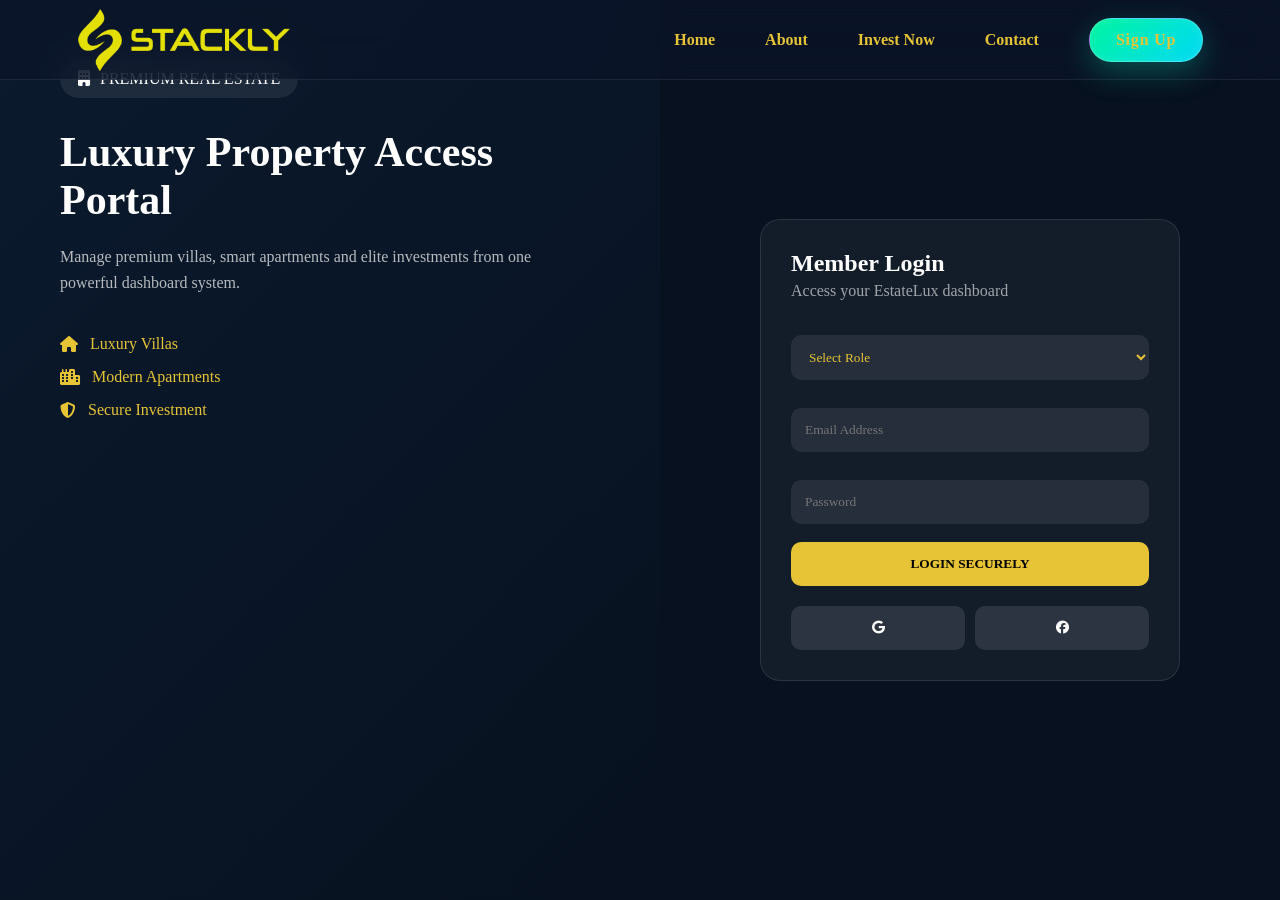
<file: Dashboard.html>
<!DOCTYPE html>

<html lang="en">
<head>
<meta charset="UTF-8">
<meta name="viewport" content="width=device-width, initial-scale=1.0">
<title>EstateLux Premium Dashboard</title>

<link rel="stylesheet" href="https://cdnjs.cloudflare.com/ajax/libs/font-awesome/6.5.1/css/all.min.css">

<style>

*{
    margin:0;
    padding:0;
    box-sizing:border-box;
    font-family:'Inter',sans-serif;
}

body{
    background:linear-gradient(135deg,#07111f,#0d1b2a);
    color:#fff;
}

/* NAVBAR */

.navbar{
  position:fixed;
top:0;
left:0;
width:100%;
height:80px;
padding:0 6%;

display:flex;
align-items:center;
justify-content:space-between;

background:rgba(10,20,40,.7);
backdrop-filter:blur(20px);

border-bottom:
1px solid rgba(255,255,255,.08);

z-index:1000;
}



/* LOGO */
.logo img{
  height:62px;
  width:auto;
  display:block;

  filter:
    brightness(0)
    saturate(100%)
    invert(78%)
    sepia(68%)
    saturate(659%)
    hue-rotate(7deg)
    brightness(102%)
    contrast(95%);

  transition:0.4s ease;
}

.logo img:hover{
  transform:scale(1.05);
}

/* MENU */
.nav-links{
  display:flex;
  align-items:center;
  gap:50px;
  list-style:none;
}

.nav-links a{
  text-decoration:none;
  color:#e6c436;
  font-size:16px;
  font-weight:600;
  position:relative;
  transition:0.3s ease;
}

.nav-links a::after{
  content:'';
  position:absolute;
  left:0;
  bottom:-8px;
  width:0;
  height:2px;
  background:#e6c436;
  transition:0.4s ease;
}

.nav-links a:hover::after{
  width:100%;
}

.nav-links a:hover{
  color:#d4aa2a;
}

/* CALL BUTTON */
.call-btn{
  display:flex;
  align-items:center;
  gap:10px;
  text-decoration:none;
  background:#e6c436;
  color:#111;
  padding:14px 28px;
  border-radius:50px;
  font-weight:700;
  transition:0.3s ease;
}

.call-btn:hover{
  transform:translateY(-3px);
  box-shadow:0 10px 20px rgba(230,196,54,.35);
}

/* HAMBURGER */
.menu-toggle{
  display:none;
  font-size:30px;
  color:#e6c436;
  cursor:pointer;
  z-index:1001;
  transition:0.3s ease;
  background:none;
  border:none;
  padding:10px;
}

.menu-toggle:hover{
  color:#f4d84a;
  transform:rotate(90deg);
}

/* TABLET */
@media(max-width:991px){
  .navbar{
    padding:0 5%;
  }

  .nav-links{
    gap:25px;
  }
}

/* MOBILE GLASS MENU */
@media(max-width:768px){

  .menu-toggle{
    display:block;
  }

  .nav-links{
    position:fixed;
    top:0;
    left:-100%;
    width:100%;
    height:100vh;

    background:linear-gradient(135deg,#0b1f4d,#162f6d);
    backdrop-filter:blur(12px);

    display:flex;
    flex-direction:column;
    justify-content:center;
    align-items:center;
    gap:35px;

    transition:0.5s ease-in-out;
    z-index:999;
  }

  .nav-links.active{
    left:0;
  }

  .nav-links li{
    opacity:0;
    transform:translateY(30px);
    transition:0.5s ease;
  }

  .nav-links.active li{
    opacity:1;
    transform:translateY(0);
  }

  .nav-links li:nth-child(1){transition-delay:0.1s;}
  .nav-links li:nth-child(2){transition-delay:0.2s;}
  .nav-links li:nth-child(3){transition-delay:0.3s;}
  .nav-links li:nth-child(4){transition-delay:0.4s;}

  .nav-links a{
    font-size:28px;
    font-weight:700;
    color:#fff;
  }

  .nav-links a:hover{
    color:#e6c436;
    transform:translateX(10px);
  }

  .navbar{
    height:70px;
    padding:0 4%;
  }
}

/* SMALL MOBILE */
@media(max-width:480px){
  .navbar{
    padding:0 3%;
    height:60px;
  }

  .menu-toggle{
    font-size:24px;
    padding:8px;
  }

  .call-btn{
    padding:10px 16px;
    font-size:12px;
  }

  .logo img{
    height:32px;
  }
}

/* =========================
   PREMIUM SIGNUP BUTTON
========================= */

.mobile-btn {
  list-style: none;
}

/* BUTTON BASE */
.signup-btn {
  position: relative;
  display: inline-flex;
  align-items: center;
  justify-content: center;

  padding: 12px 26px;
  border-radius: 50px;

  font-size: 15px;
  font-weight: 600;
  letter-spacing: 0.8px;
  text-decoration: none;

  color: #fff;

  /* Ultra gradient */
  background: linear-gradient(
    135deg,
    #00f5a0,
    #00d9f5,
    #6a5cff,
    #ff4ecd
  );
  background-size: 300% 300%;

  border: 1px solid rgba(255, 255, 255, 0.25);

  box-shadow:
    0 10px 30px rgba(0, 255, 200, 0.25),
    inset 0 0 10px rgba(255, 255, 255, 0.1);

  backdrop-filter: blur(10px);

  transition: all 0.4s ease;
  overflow: hidden;
}

/* ANIMATED GRADIENT SHIFT */
.signup-btn {
  animation: gradientMove 6s ease infinite;
}

@keyframes gradientMove {
  0% {
    background-position: 0% 50%;
  }
  50% {
    background-position: 100% 50%;
  }
  100% {
    background-position: 0% 50%;
  }
}

/* HOVER EFFECT */
.signup-btn:hover {
  transform: translateY(-3px) scale(1.05);
  box-shadow:
    0 15px 45px rgba(0, 255, 200, 0.35),
    0 0 25px rgba(255, 78, 205, 0.35);
}

/* CLICK EFFECT */
.signup-btn:active {
  transform: scale(0.98);
}

/* GLOW PULSE DOT */
.signup-btn::before {
  content: "";
  position: absolute;
  inset: -3px;
  border-radius: 50px;
  background: radial-gradient(
    circle,
    rgba(255, 255, 255, 0.4),
    transparent 60%
  );
  opacity: 0;
  transition: 0.4s;
}

.signup-btn:hover::before {
  opacity: 1;
}

/* SHINE SWEEP EFFECT */
.signup-btn::after {
  content: "";
  position: absolute;
  top: 0;
  left: -120%;
  width: 60%;
  height: 100%;
  background: linear-gradient(
    120deg,
    transparent,
    rgba(255, 255, 255, 0.4),
    transparent
  );
  transform: skewX(-20deg);
}

.signup-btn:hover::after {
  animation: shine 1s ease forwards;
}

@keyframes shine {
  100% {
    left: 120%;
  }
}

/* MOBILE FIX */
@media (max-width: 768px) {
  .signup-btn {
    padding: 10px 20px;
    font-size: 14px;
  }
}


/* SIDEBAR */

.sidebar{
    position:fixed;
    top:80px;
    left:0;

    width:280px;
    height:calc(100vh - 80px);

    background:linear-gradient(
    180deg,
    #111,
    #1d1d1d,
    #272727);

    border-right:2px solid #e6c436;

    padding:25px;
}

.sidebar h3{
    color:#e6c436;
    margin-bottom:25px;
    text-transform:uppercase;
}

.menu{
    display:flex;
    flex-direction:column;
    gap:12px;
}

.menu a{
    text-decoration:none;
    color:#fff;

    display:flex;
    align-items:center;
    gap:12px;

    padding:15px;

    border-radius:12px;

    background:rgba(255,255,255,.04);

    transition:.3s;
}

.menu a:hover{
    background:#e6c436;
    color:#111;
    transform:translateX(8px);
}

/* MAIN */

.main{
    margin-left:280px;
    padding:110px 30px 30px;
}

.hero{
    background:linear-gradient(
    135deg,
    rgba(230,196,54,.15),
    rgba(230,196,54,.05));

    border:1px solid rgba(230,196,54,.15);

    padding:30px;
    border-radius:20px;
}

.hero h1{
    color:#e6c436;
    margin-bottom:10px;
}

/* STATS */

.cards{
    margin-top:25px;

    display:grid;
    grid-template-columns:repeat(auto-fit,minmax(220px,1fr));
    gap:20px;
}

.card{
    background:rgba(255,255,255,.05);
    border:1px solid rgba(255,255,255,.08);

    padding:25px;
    border-radius:18px;

    transition:.3s;
}

.card:hover{
    transform:translateY(-8px);

    box-shadow:
    0 15px 30px rgba(230,196,54,.15);
}

.card i{
    font-size:30px;
    color:#e6c436;
    margin-bottom:15px;
}

.card h2{
    color:#e6c436;
    margin-bottom:8px;
}

/* TABLE */

.section{
    margin-top:30px;
}

.section-title{
    margin-bottom:20px;
    color:#e6c436;
}

.table-box{
    overflow:auto;

    background:rgba(255,255,255,.05);

    border-radius:18px;
    padding:20px;
}

table{
    width:100%;
    border-collapse:collapse;
}

table th{
    color:#e6c436;
    text-align:left;
    padding:15px;
}

table td{
    padding:15px;
    border-top:1px solid rgba(255,255,255,.08);
}

/* USER */

.user-box{
    margin-top:30px;

    background:rgba(255,255,255,.05);

    padding:25px;

    border-radius:18px;
}

.user-box h3{
    color:#e6c436;
    margin-bottom:15px;
}

.logout{
    margin-top:15px;

    background:#e6c436;
    color:#111;

    border:none;

    padding:12px 22px;

    border-radius:10px;

    font-weight:700;

    cursor:pointer;
}

/* FOOTER */

.footer{
    margin-top:40px;
    text-align:center;
    color:#888;
}

/* MOBILE */

@media(max-width:768px){

    .sidebar{
        position:relative;
        width:100%;
        height:auto;
        top:0;
    }

    .main{
        margin-left:0;
        padding:30px 20px;
    }

    .menu{
        flex-direction:row;
        flex-wrap:wrap;
    }

    .navbar{
        padding:0 20px;
    }
}

</style>

</head>

<body>

<nav class="navbar">

    <!-- Logo -->
    <a href="index.html" class="logo">
        <img src="logo.webp" alt="Logo">
    </a>

    <!-- Menu -->
    <ul class="nav-links">
        <li><a href="index.html">Home</a></li>
        <li><a href="about.html">About</a></li>
        <li><a href="invest.html">Invest Now</a></li>
        <li><a href="contact.html">Contact</a></li>

        <!-- MOBILE ONLY SIGN UP -->
        <li class="mobile-btn">
            <a href="Sign In.html" class="signup-btn">Sign Up</a>
        </li>
    </ul>

    <!-- Hamburger -->
    <button class="menu-toggle">
        <i class="fas fa-bars"></i>
    </button>

</nav>

<div class="sidebar">


<h3>Dashboard</h3>

<div class="menu">
    <a href="#"><i class="fas fa-home"></i> Home</a>
    <a href="#"><i class="fas fa-building"></i> Properties</a>
    <a href="#"><i class="fas fa-chart-line"></i> Investments</a>
    <a href="#"><i class="fas fa-file-alt"></i> Reports</a>
    <a href="#"><i class="fas fa-users"></i> Clients</a>
    <a href="#"><i class="fas fa-cog"></i> Settings</a>
    <a href="#" onclick="logout()">
        <i class="fas fa-sign-out-alt"></i>
        Logout
    </a>
</div>


</div>

<div class="main">


<div class="hero">
    <h1>Welcome Back 👋</h1>
    <p>Manage your luxury real-estate investments and clients.</p>
</div>

<div class="cards">

    <div class="card">
        <i class="fas fa-building"></i>
        <h2>24</h2>
        <p>Active Properties</p>
    </div>

    <div class="card">
        <i class="fas fa-chart-line"></i>
        <h2>₹12.5L</h2>
        <p>Investment Portfolio</p>
    </div>

    <div class="card">
        <i class="fas fa-wallet"></i>
        <h2>₹3.2L</h2>
        <p>Monthly Revenue</p>
    </div>

    <div class="card">
        <i class="fas fa-users"></i>
        <h2>150+</h2>
        <p>Clients</p>
    </div>

</div>

<div class="section">

    <h2 class="section-title">Recent Properties</h2>

    <div class="table-box">

        <table>

            <tr>
                <th>Property</th>
                <th>Location</th>
                <th>Value</th>
            </tr>

            <tr>
                <td>Luxury Villa</td>
                <td>Bangalore</td>
                <td>₹2.5 Cr</td>
            </tr>

            <tr>
                <td>Premium Apartment</td>
                <td>Mumbai</td>
                <td>₹1.2 Cr</td>
            </tr>

            <tr>
                <td>Commercial Space</td>
                <td>Hyderabad</td>
                <td>₹4 Cr</td>
            </tr>

        </table>

    </div>

</div>

<div class="user-box">

    <h3>User Information</h3>

    <p id="email"></p>
    <p id="role"></p>

    <button class="logout" onclick="logout()">
        Logout
    </button>

</div>

<div class="footer">
    © 2026 EstateLux Premium Dashboard
</div>


</div>

<script>

if(localStorage.getItem("login") !== "true"){
    window.location.href="login.html";
}

document.getElementById("email").innerText =
"Email: " + (localStorage.getItem("email") || "admin@estatelux.com");

document.getElementById("role").innerText =
"Role: " + (localStorage.getItem("role") || "Administrator");

function logout(){
    localStorage.clear();
    window.location.href="login.html";
}




</script>

</body>
</html>
</file>
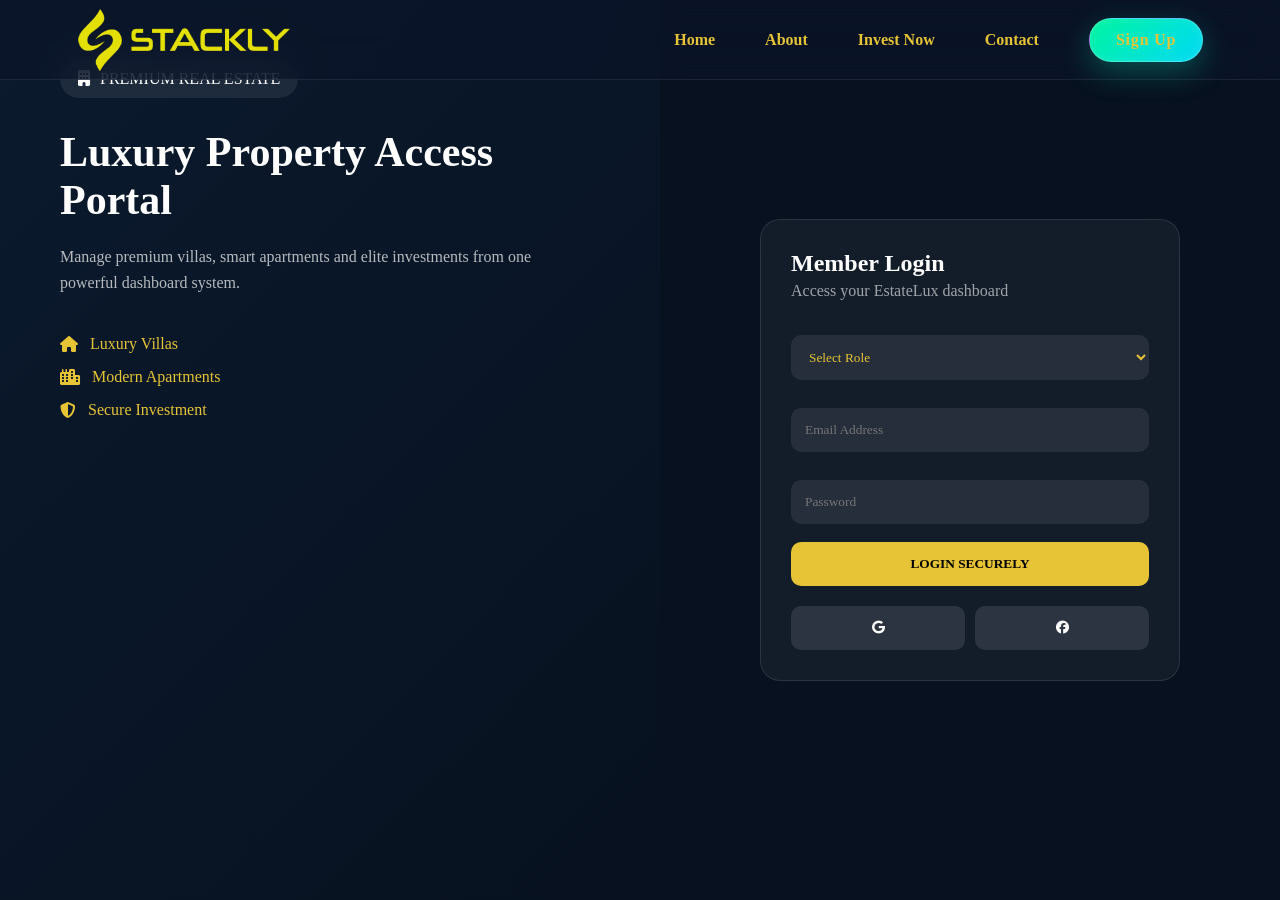
<file: login.html>
<!DOCTYPE html>
<html lang="en">
<head>
<meta charset="UTF-8">
<meta name="viewport" content="width=device-width, initial-scale=1.0">
<title>EstateLux Login</title>

<link href="https://cdnjs.cloudflare.com/ajax/libs/font-awesome/6.5.1/css/all.min.css" rel="stylesheet">

<style>

/* =========================
   GLOBAL
========================= */
*{
    margin:0;
    padding:0;
    box-sizing:border-box;
    font-family:Inter, Arial;
}

body{
    background:#07111f;
    color:#fff;
}

/* =========================
   LAYOUT
========================= */
.container{
    display:flex;
    min-height:100vh;
}

/* LEFT SIDE */
.left{
    flex:1;
    padding:60px;
    background:linear-gradient(135deg,#0b1a2e,#07111f);
}

.badge{
    display:inline-flex;
    gap:10px;
    padding:10px 18px;
    border-radius:30px;
    background:rgba(255,255,255,0.08);
    margin-bottom:30px;
}

.left h1{
    font-size:42px;
    margin-bottom:20px;
}

.left p{
    color:rgba(255,255,255,0.7);
    line-height:1.6;
    max-width:500px;
}

/* FEATURES */
.features{
    margin-top:40px;
}

.feature{
    display:flex;
    align-items:center;
    gap:12px;
    margin-bottom:15px;
    color:#e6c436;
}

/* =========================
   RIGHT SIDE
========================= */
.right{
    flex:1;
    display:flex;
    justify-content:center;
    align-items:center;
    padding:40px;
}

.card{
    width:420px;
    background:rgba(255,255,255,0.05);
    border:1px solid rgba(255,255,255,0.1);
    padding:30px;
    border-radius:20px;
    backdrop-filter:blur(15px);
}

.card h2{
    margin-bottom:5px;
}

.card p{
    color:rgba(255,255,255,0.6);
    margin-bottom:25px;
}

/* FORM */
input, select{
    width:100%;
    padding:14px;
    margin-top:10px;
    margin-bottom:18px;
    border:none;
    border-radius:10px;
    outline:none;
    background:rgba(255,255,255,0.08);
    color:#e6c436;
}

button{
    width:100%;
    padding:14px;
    border:none;
    border-radius:10px;
    background:#e6c436;
    font-weight:700;
    cursor:pointer;
}

/* SOCIAL */
.social{
    display:flex;
    gap:10px;
    margin-top:20px;
}

.social button{
    flex:1;
    background:rgba(255,255,255,0.1);
    color:#fff;
}

/* RESPONSIVE */
@media(max-width:900px){
    .container{
        flex-direction:column;
    }
    .left{
        padding:30px;
    }
}
*{
margin:0;
padding:0;
box-sizing:border-box;
font-family:Inter;
}

.navbar{
  position:fixed;
top:0;
left:0;
width:100%;
height:80px;
padding:0 6%;

display:flex;
align-items:center;
justify-content:space-between;

background:rgba(10,20,40,.7);
backdrop-filter:blur(20px);

border-bottom:
1px solid rgba(255,255,255,.08);

z-index:1000;
}



/* LOGO */
.logo img{
  height:62px;
  width:auto;
  display:block;

  filter:
    brightness(0)
    saturate(100%)
    invert(78%)
    sepia(68%)
    saturate(659%)
    hue-rotate(7deg)
    brightness(102%)
    contrast(95%);

  transition:0.4s ease;
}

.logo img:hover{
  transform:scale(1.05);
}

/* MENU */
.nav-links{
  display:flex;
  align-items:center;
  gap:50px;
  list-style:none;
}

.nav-links a{
  text-decoration:none;
  color:#e6c436;
  font-size:16px;
  font-weight:600;
  position:relative;
  transition:0.3s ease;
}

.nav-links a::after{
  content:'';
  position:absolute;
  left:0;
  bottom:-8px;
  width:0;
  height:2px;
  background:#e6c436;
  transition:0.4s ease;
}

.nav-links a:hover::after{
  width:100%;
}

.nav-links a:hover{
  color:#d4aa2a;
}

/* CALL BUTTON */
.call-btn{
  display:flex;
  align-items:center;
  gap:10px;
  text-decoration:none;
  background:#e6c436;
  color:#111;
  padding:14px 28px;
  border-radius:50px;
  font-weight:700;
  transition:0.3s ease;
}

.call-btn:hover{
  transform:translateY(-3px);
  box-shadow:0 10px 20px rgba(230,196,54,.35);
}

/* HAMBURGER */
.menu-toggle{
display: none;
font-size: 28px;
background: none;
border: none;
cursor: pointer;
color: #e6c436;
order: 4; /* forces right side in flex */
}

.menu-toggle:hover{
  color:#f4d84a;
  transform:rotate(90deg);
}

/* TABLET */
@media(max-width:991px){
  .navbar{
    padding:0 5%;
  }

  .nav-links{
    gap:25px;
  }
}

/* MOBILE GLASS MENU */
@media(max-width:768px){

  .menu-toggle{
    display:block;
    margin-left: 20px;
  }

  .nav-links{
    position:fixed;
    top:0;
    left:-100%;
    width:100%;
    height:100vh;

    background:linear-gradient(135deg,#0b1f4d,#162f6d);
    backdrop-filter:blur(12px);

    display:flex;
    flex-direction:column;
    justify-content:center;
    align-items:center;
    gap:35px;

    transition:0.5s ease-in-out;
    z-index:999;
  }

  .nav-links.active{
    left:0;
  }

  .nav-links li{
    opacity:0;
    transform:translateY(30px);
    transition:0.5s ease;
  }

  .nav-links.active li{
    opacity:1;
    transform:translateY(0);
  }

  .nav-links li:nth-child(1){transition-delay:0.1s;}
  .nav-links li:nth-child(2){transition-delay:0.2s;}
  .nav-links li:nth-child(3){transition-delay:0.3s;}
  .nav-links li:nth-child(4){transition-delay:0.4s;}

  .nav-links a{
    font-size:28px;
    font-weight:700;
    color:#fff;
  }

  .nav-links a:hover{
    color:#e6c436;
    transform:translateX(10px);
  }

  .navbar{
    height:70px;
    padding:0 4%;
  }
}

/* SMALL MOBILE */
@media(max-width:480px){
  .navbar{
    padding:0 3%;
    height:60px;
  }

  .menu-toggle{
    font-size:24px;
    padding:8px;
    margin-left: 150px;
  }

  .call-btn{
    padding:10px 16px;
    font-size:12px;
  }

  .logo img{
    height:32px;
  }
}

/* =========================
   PREMIUM SIGNUP BUTTON
========================= */

.mobile-btn {
  list-style: none;
}

/* BUTTON BASE */
.signup-btn {
  position: relative;
  display: inline-flex;
  align-items: center;
  justify-content: center;

  padding: 12px 26px;
  border-radius: 50px;

  font-size: 15px;
  font-weight: 600;
  letter-spacing: 0.8px;
  text-decoration: none;

  color: #fff;

  /* Ultra gradient */
  background: linear-gradient(
    135deg,
    #00f5a0,
    #00d9f5,
    #6a5cff,
    #ff4ecd
  );
  background-size: 300% 300%;

  border: 1px solid rgba(255, 255, 255, 0.25);

  box-shadow:
    0 10px 30px rgba(0, 255, 200, 0.25),
    inset 0 0 10px rgba(255, 255, 255, 0.1);

  backdrop-filter: blur(10px);

  transition: all 0.4s ease;
  overflow: hidden;
}

/* ANIMATED GRADIENT SHIFT */
.signup-btn {
  animation: gradientMove 6s ease infinite;
}

@keyframes gradientMove {
  0% {
    background-position: 0% 50%;
  }
  50% {
    background-position: 100% 50%;
  }
  100% {
    background-position: 0% 50%;
  }
}

/* HOVER EFFECT */
.signup-btn:hover {
  transform: translateY(-3px) scale(1.05);
  box-shadow:
    0 15px 45px rgba(0, 255, 200, 0.35),
    0 0 25px rgba(255, 78, 205, 0.35);
}

/* CLICK EFFECT */
.signup-btn:active {
  transform: scale(0.98);
}

/* GLOW PULSE DOT */
.signup-btn::before {
  content: "";
  position: absolute;
  inset: -3px;
  border-radius: 50px;
  background: radial-gradient(
    circle,
    rgba(255, 255, 255, 0.4),
    transparent 60%
  );
  opacity: 0;
  transition: 0.4s;
}

.signup-btn:hover::before {
  opacity: 1;
}

/* SHINE SWEEP EFFECT */
.signup-btn::after {
  content: "";
  position: absolute;
  top: 0;
  left: -120%;
  width: 60%;
  height: 100%;
  background: linear-gradient(
    120deg,
    transparent,
    rgba(255, 255, 255, 0.4),
    transparent
  );
  transform: skewX(-20deg);
}

.signup-btn:hover::after {
  animation: shine 1s ease forwards;
}

@keyframes shine {
  100% {
    left: 120%;
  }
}

/* MOBILE FIX */
@media (max-width: 768px) {
  .signup-btn {
    padding: 10px 20px;
    font-size: 14px;
  }
}


</style>

</head>

<body>

  <nav class="navbar">

    <!-- Logo -->
    <a href="index.html" class="logo">
        <img src="logo.webp" alt="Logo">
    </a>

    <!-- Menu -->
    <ul class="nav-links" id="navLinks">
        <li><a href="index.html">Home</a></li>
        <li><a href="about.html">About</a></li>
        <li><a href="invest.html">Invest Now</a></li>
        <li><a href="contact.html">Contact</a></li>

        <li class="mobile-btn">
            <a href="login.html" class="signup-btn">Sign Up</a>
        </li>
    </ul>

    <!-- Hamburger (RIGHT SIDE FIX) -->
    <button class="menu-toggle" id="menuToggle">
        <i class="fas fa-bars"></i>
    </button>

</nav>
<div class="container">

<!-- LEFT SIDE -->
<div class="left">

    <div class="badge">
        <i class="fas fa-building"></i>
        PREMIUM REAL ESTATE
    </div>

    <h1>Luxury Property Access Portal</h1>

    <p>
        Manage premium villas, smart apartments and elite investments
        from one powerful dashboard system.
    </p>

    <div class="features">
        <div class="feature">
            <i class="fas fa-home"></i> Luxury Villas
        </div>
        <div class="feature">
            <i class="fas fa-city"></i> Modern Apartments
        </div>
        <div class="feature">
            <i class="fas fa-shield-alt"></i> Secure Investment
        </div>
    </div>

</div>

<!-- RIGHT SIDE -->
<div class="right">

    <div class="card">

        <h2>Member Login</h2>
        <p>Access your EstateLux dashboard</p>

        <form id="loginForm">

            <select id="role" required>
                <option value="">Select Role</option>
                <option>Admin</option>
                <option>Employee</option>
                <option>Customer</option>
                <option>Investor</option>
            </select>

            <input type="email" id="email" placeholder="Email Address" required>
            <input type="password" id="password" placeholder="Password" required>

            <button type="submit">LOGIN SECURELY</button>

        </form>

        <div class="social">

    <button onclick="window.location.href='404.html'">
        <i class="fab fa-google"></i>
    </button>

    <button onclick="window.location.href='404.html'">
        <i class="fab fa-facebook"></i>
    </button>

</div>

    </div>

</div>

</div>

<!-- JS LOGIN LOGIC -->
<script>
document.getElementById("loginForm").addEventListener("submit", function(e){
    e.preventDefault();

    const role = document.getElementById("role").value;
    const email = document.getElementById("email").value;
    const pass = document.getElementById("password").value;

    if(role && email && pass){

        // save session
        localStorage.setItem("login", "true");
        localStorage.setItem("role", role);
        localStorage.setItem("email", email);

        // redirect to dashboard
        window.location.href = "dashboard.html";

    } else {
        alert("Please fill all fields");
    }
});

const menuToggle = document.querySelector(".menu-toggle");
const navLinks = document.querySelector(".nav-links");

menuToggle.addEventListener("click", () => {
    navLinks.classList.toggle("active");

    document.body.style.overflow =
        navLinks.classList.contains("active") ? "hidden" : "auto";
});




function loginUser(){

const username =
document.getElementById(
"username"
).value;

const password =
document.getElementById(
"password"
).value;

if(username && password){

localStorage.setItem(
"estateUser",
username
);

window.location.href =
"dashboard.html";

}

}

</script>
</script>

</body>
</html>
</file>
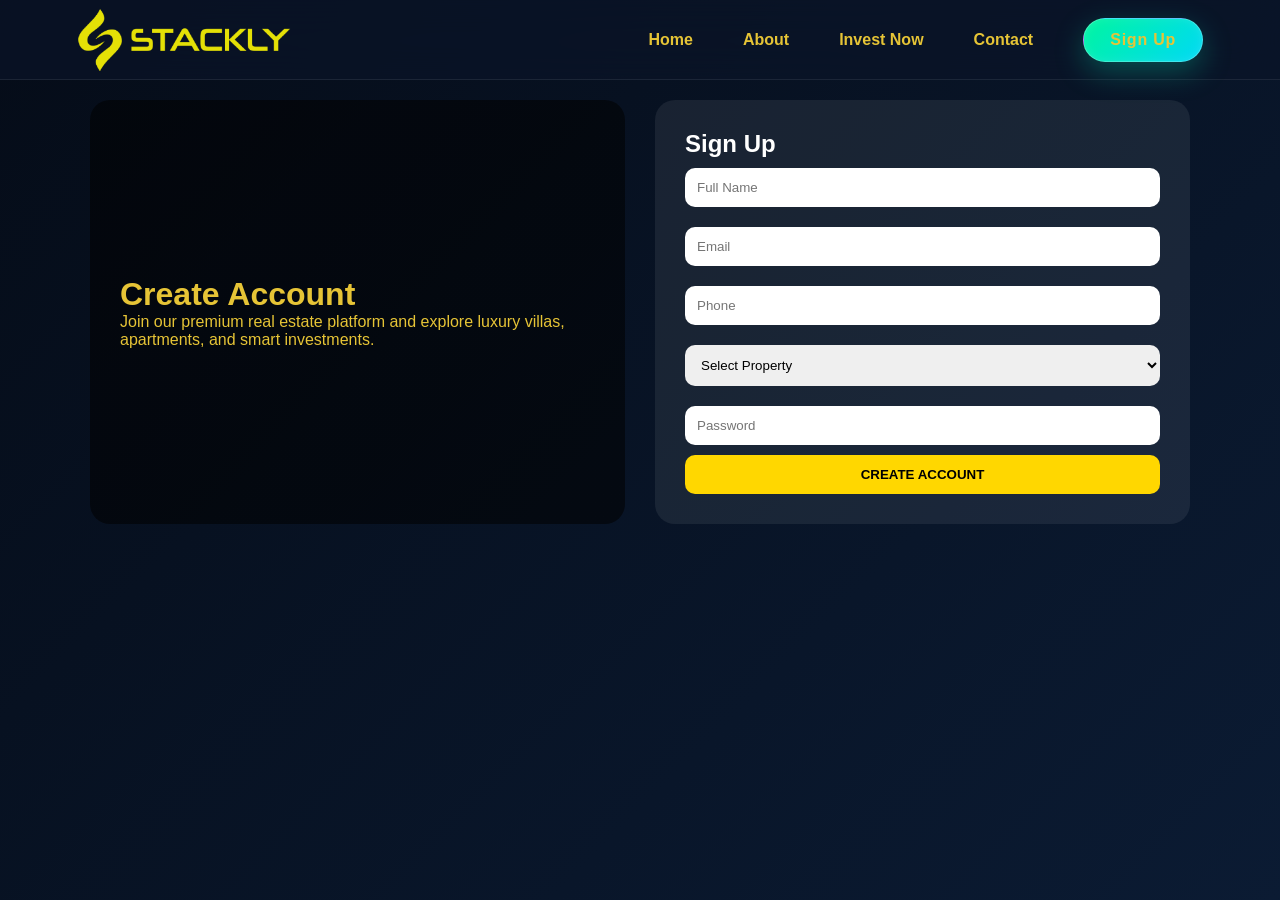
<file: Sign In.html>
<!DOCTYPE html>
<html lang="en">
<head>
<meta charset="UTF-8">
<meta name="viewport" content="width=device-width, initial-scale=1.0">
<title>EstateLux - Sign Up</title>

<link rel="stylesheet" href="https://cdnjs.cloudflare.com/ajax/libs/font-awesome/6.5.0/css/all.min.css">

<style>

/* RESET */
*{
margin:0;
padding:0;
box-sizing:border-box;
font-family:'Arial',sans-serif;
}

body{
background:linear-gradient(135deg,#050c18,#0b1b33);
color:#fff;
min-height:100vh;
}

/* ================= NAVBAR ================= */
.navbar{
  position:fixed;
top:0;
left:0;
width:100%;
height:80px;
padding:0 6%;

display:flex;
align-items:center;
justify-content:space-between;

background:rgba(10,20,40,.7);
backdrop-filter:blur(20px);

border-bottom:
1px solid rgba(255,255,255,.08);

z-index:1000;
}



/* LOGO */
.logo img{
  height:62px;
  width:auto;
  display:block;

  filter:
    brightness(0)
    saturate(100%)
    invert(78%)
    sepia(68%)
    saturate(659%)
    hue-rotate(7deg)
    brightness(102%)
    contrast(95%);

  transition:0.4s ease;
}

.logo img:hover{
  transform:scale(1.05);
}

/* MENU */
.nav-links{
  display:flex;
  align-items:center;
  gap:50px;
  list-style:none;
}

.nav-links a{
  text-decoration:none;
  color:#e6c436;
  font-size:16px;
  font-weight:600;
  position:relative;
  transition:0.3s ease;
}

.nav-links a::after{
  content:'';
  position:absolute;
  left:0;
  bottom:-8px;
  width:0;
  height:2px;
  background:#e6c436;
  transition:0.4s ease;
}

.nav-links a:hover::after{
  width:100%;
}

.nav-links a:hover{
  color:#d4aa2a;
}

/* CALL BUTTON */
.call-btn{
  display:flex;
  align-items:center;
  gap:10px;
  text-decoration:none;
  background:#e6c436;
  color:#111;
  padding:14px 28px;
  border-radius:50px;
  font-weight:700;
  transition:0.3s ease;
}

.call-btn:hover{
  transform:translateY(-3px);
  box-shadow:0 10px 20px rgba(230,196,54,.35);
}

/* HAMBURGER */
.menu-toggle{
  display:none;
  font-size:30px;
  color:#e6c436;
  cursor:pointer;
  z-index:1001;
  transition:0.3s ease;
  background:none;
  border:none;
  padding:10px;
}

.menu-toggle:hover{
  color:#f4d84a;
  transform:rotate(90deg);
}

/* TABLET */
@media(max-width:991px){
  .navbar{
    padding:0 5%;
  }

  .nav-links{
    gap:25px;
  }
}

/* MOBILE GLASS MENU */
@media(max-width:768px){

  .menu-toggle{
    display:block;
  }

  .nav-links{
    position:fixed;
    top:0;
    left:-100%;
    width:100%;
    height:100vh;

    background:linear-gradient(135deg,#0b1f4d,#162f6d);
    backdrop-filter:blur(12px);

    display:flex;
    flex-direction:column;
    justify-content:center;
    align-items:center;
    gap:35px;

    transition:0.5s ease-in-out;
    z-index:999;
  }

  .nav-links.active{
    left:0;
  }

  .nav-links li{
    opacity:0;
    transform:translateY(30px);
    transition:0.5s ease;
  }

  .nav-links.active li{
    opacity:1;
    transform:translateY(0);
  }

  .nav-links li:nth-child(1){transition-delay:0.1s;}
  .nav-links li:nth-child(2){transition-delay:0.2s;}
  .nav-links li:nth-child(3){transition-delay:0.3s;}
  .nav-links li:nth-child(4){transition-delay:0.4s;}

  .nav-links a{
    font-size:28px;
    font-weight:700;
    color:#fff;
  }

  .nav-links a:hover{
    color:#e6c436;
    transform:translateX(10px);
  }

  .navbar{
    height:70px;
    padding:0 4%;
  }
}

/* SMALL MOBILE */
@media(max-width:480px){
  .navbar{
    padding:0 3%;
    height:60px;
  }

  .menu-toggle{
    font-size:24px;
    padding:8px;
    margin-left: 150px;;
  }

  .call-btn{
    padding:10px 16px;
    font-size:12px;
  }

  .logo img{
    height:32px;
  }
}

/* =========================
   PREMIUM SIGNUP BUTTON
========================= */

.mobile-btn {
  list-style: none;
}

/* BUTTON BASE */
.signup-btn {
  position: relative;
  display: inline-flex;
  align-items: center;
  justify-content: center;

  padding: 12px 26px;
  border-radius: 50px;

  font-size: 15px;
  font-weight: 600;
  letter-spacing: 0.8px;
  text-decoration: none;

  color: #fff;

  /* Ultra gradient */
  background: linear-gradient(
    135deg,
    #00f5a0,
    #00d9f5,
    #6a5cff,
    #ff4ecd
  );
  background-size: 300% 300%;

  border: 1px solid rgba(255, 255, 255, 0.25);

  box-shadow:
    0 10px 30px rgba(0, 255, 200, 0.25),
    inset 0 0 10px rgba(255, 255, 255, 0.1);

  backdrop-filter: blur(10px);

  transition: all 0.4s ease;
  overflow: hidden;
}

/* ANIMATED GRADIENT SHIFT */
.signup-btn {
  animation: gradientMove 6s ease infinite;
}

@keyframes gradientMove {
  0% {
    background-position: 0% 50%;
  }
  50% {
    background-position: 100% 50%;
  }
  100% {
    background-position: 0% 50%;
  }
}

/* HOVER EFFECT */
.signup-btn:hover {
  transform: translateY(-3px) scale(1.05);
  box-shadow:
    0 15px 45px rgba(0, 255, 200, 0.35),
    0 0 25px rgba(255, 78, 205, 0.35);
}

/* CLICK EFFECT */
.signup-btn:active {
  transform: scale(0.98);
}

/* GLOW PULSE DOT */
.signup-btn::before {
  content: "";
  position: absolute;
  inset: -3px;
  border-radius: 50px;
  background: radial-gradient(
    circle,
    rgba(255, 255, 255, 0.4),
    transparent 60%
  );
  opacity: 0;
  transition: 0.4s;
}

.signup-btn:hover::before {
  opacity: 1;
}

/* SHINE SWEEP EFFECT */
.signup-btn::after {
  content: "";
  position: absolute;
  top: 0;
  left: -120%;
  width: 60%;
  height: 100%;
  background: linear-gradient(
    120deg,
    transparent,
    rgba(255, 255, 255, 0.4),
    transparent
  );
  transform: skewX(-20deg);
}

.signup-btn:hover::after {
  animation: shine 1s ease forwards;
}

@keyframes shine {
  100% {
    left: 120%;
  }
}

/* MOBILE FIX */
@media (max-width: 768px) {
  .signup-btn {
    padding: 10px 20px;
    font-size: 14px;
  }
}


/* ================= PAGE LAYOUT ================= */
.container{
padding-top:100px;
max-width:1100px;
margin:auto;
display:flex;
gap:30px;
flex-wrap:wrap;
justify-content:center;
}

/* LEFT */
.left{
    flex:1;
    min-width:300px;
    padding:30px;
    position:relative;
    overflow:hidden;

    background:
    linear-gradient(
    rgba(0,0,0,.55),
    rgba(0,0,0,.55)
    ),
    url("https://images.unsplash.com/photo-1600585154526-990dced4db0d?q=80&w=1400&auto=format&fit=crop&fm=webp");

    background-size:cover;
    background-position:center;

    border-radius:20px;

    display:flex;
    flex-direction:column;
    justify-content:center;

    color:#e6c436;
}

/* RIGHT CARD */
.card{
flex:1;
min-width:320px;
padding:30px;
background:rgba(255,255,255,0.07);
border-radius:20px;
}

/* FORM */
input,select{
width:100%;
padding:12px;
margin:10px 0;
border-radius:10px;
border:none;
outline:none;
}

button{
width:100%;
padding:12px;
border:none;
border-radius:10px;
background:gold;
font-weight:bold;
cursor:pointer;
}

</style>
</head>

<body>

<!-- NAVBAR -->
<nav class="navbar">

    <!-- Logo -->
    <a href="index.html" class="logo">
        <img src="logo.webp" alt="Logo">
    </a>

    <!-- Menu -->
    <ul class="nav-links" id="navLinks">
        <li><a href="index.html">Home</a></li>
        <li><a href="about.html">About</a></li>
        <li><a href="invest.html">Invest Now</a></li>
        <li><a href="contact.html">Contact</a></li>

        <li class="mobile-btn">
            <a href="login.html" class="signup-btn">Sign Up</a>
        </li>
    </ul>

    <!-- Hamburger -->
    <button class="menu-toggle" id="menuToggle">
        <i class="fas fa-bars"></i>
    </button>

</nav>

<!-- PAGE -->
<div class="container">

<!-- LEFT -->
<div class="left">

    <h1>Create Account</h1>

    <p>
        Join our premium real estate platform and explore
        luxury villas, apartments, and smart investments.
    </p>

</div>

<!-- RIGHT -->
<div class="card">

<h2>Sign Up</h2>

<form onsubmit="registerUser(event)">

  <input type="text" placeholder="Full Name" required>

  <input type="email" id="email" placeholder="Email" required>

  <input type="tel" placeholder="Phone" required>

  <select required>
    <option value="">Select Property</option>
    <option>Villa</option>
    <option>Apartment</option>
    <option>Commercial</option>
  </select>

  <input type="password" id="password" placeholder="Password" required>

  <button type="submit">CREATE ACCOUNT</button>

</form>

<script>
function registerUser(event) {

    event.preventDefault();

    // Get values
    const email = document.getElementById("email").value;
    const password = document.getElementById("password").value;

    // Save data (optional)
    localStorage.setItem("userEmail", email);
    localStorage.setItem("userPassword", password);

    // Redirect to login page
    window.location.href = "login.html";
}
</script>

</div>

</div>

<script>
const menuToggle =
document.getElementById("menuToggle");

const navLinks =
document.getElementById("navLinks");

menuToggle.addEventListener(
"click",

()=>{

navLinks.classList.toggle("active");

if(navLinks.classList.contains("active")){

menuToggle.innerHTML =
'<i class="fas fa-xmark"></i>';

}

else{

menuToggle.innerHTML =
'<i class="fas fa-bars"></i>';

}

});



</script>

</body>
</html>
</file>
